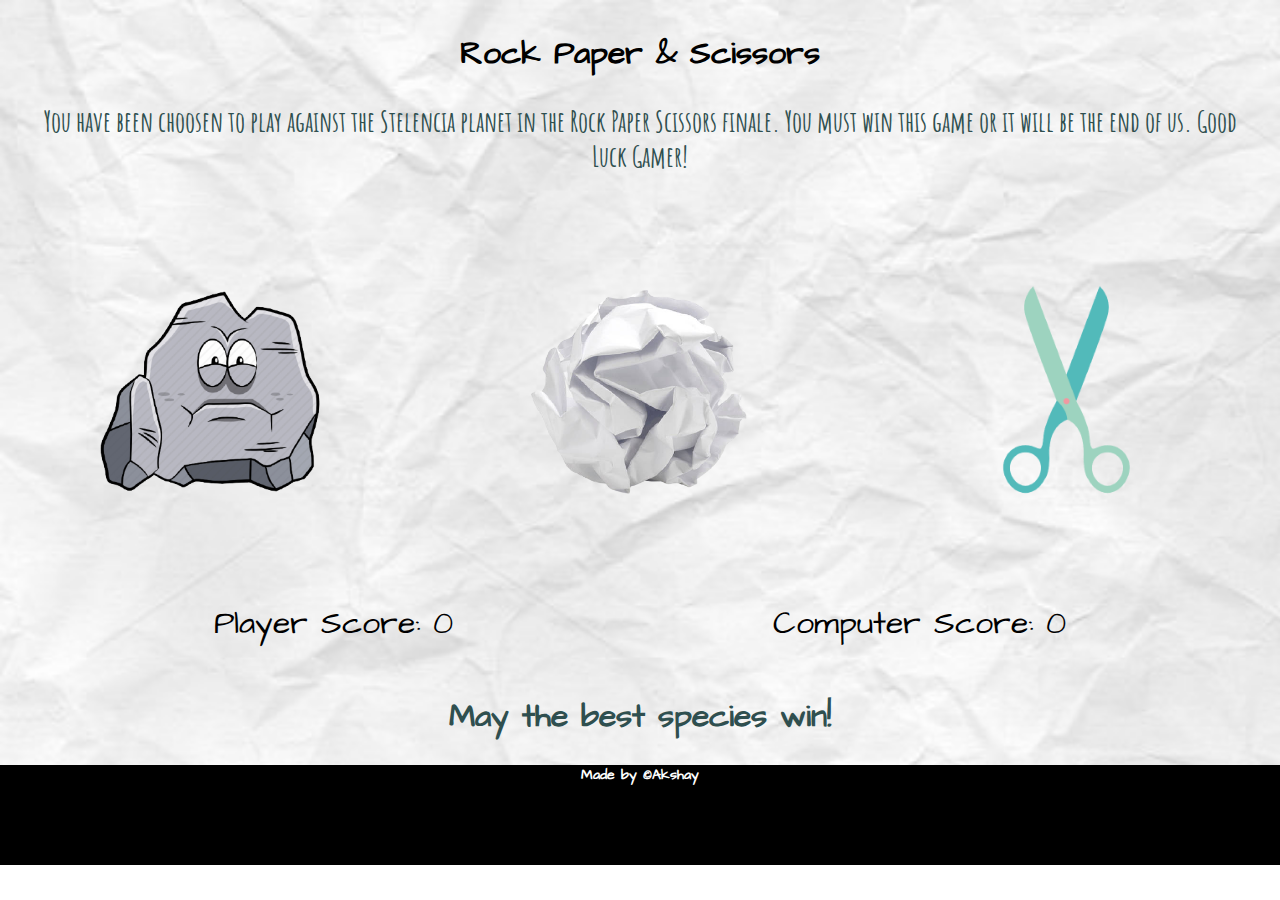
<file: index.html>
<!DOCTYPE html>
<html>
    <head>
        <meta charset="utf-8">
        <meta http-equiv="X-UA-Compatible" content="IE=edge">
        <title></title>
        <meta name="description" content="">
        <meta name="viewport" content="width=device-width, initial-scale=1">
        <link rel="stylesheet" href="css/main.css">
        <link rel="stylesheet" type="text/css" href="//fonts.googleapis.com/css?family=Architects+Daughter|Amatic+SC" />
        </head>
    <body background="images/crumb-ppr.jpg">
        <div class="header1">
            <h1>Rock Paper & Scissors</h1>
        </div>
        <div class="descr">
            <p>You have been choosen to play against the Stelencia planet in the Rock Paper Scissors finale. You must win this game or it will be the end of us. Good Luck Gamer!</p>
        </div>
        <div class="row">
            <div class="column">
                <button class="btn" id="rock">
                     <img src="images/rock.png">
                     <i class="far fa-hand-rock"></i>
                </button>
            </div>
            <div class="column">
                <button class="btn" id="paper"> 
                    <img src="images/paper.png">
                    <i class="far fa-hand-rock"></i>
                </button>
            </div>
            <div class="column">
                <button class="btn" id="scissors"> 
                    <img src="images/scissors.png">
                    <i class="far fa-hand-rock"></i>
                </button>
            </div>
    
        </div> 
        <div class="scoreboard">
            <div class="score">
                <div class="player_s">
                    <p id="player-score">Player: 0</p>
                    <i class="fas fa-hand-paper" id="player-sign"></i>
                </div>
                <div class="computer_s">
                    <p id="comp-score">Computer: 0</p>
                    <i class="fas fa-hand-rock" id="computer-sign"></i>
                </div>
            </div>
            <h2 id="output" class="score-heading">Score</h2>
            </div>
        <div class="footer">
            <h3 class="copy">Made by &copy;Akshay</h3>
        </div>
        <script src="js/main.js"> </script>
    </body>
</html>
</file>
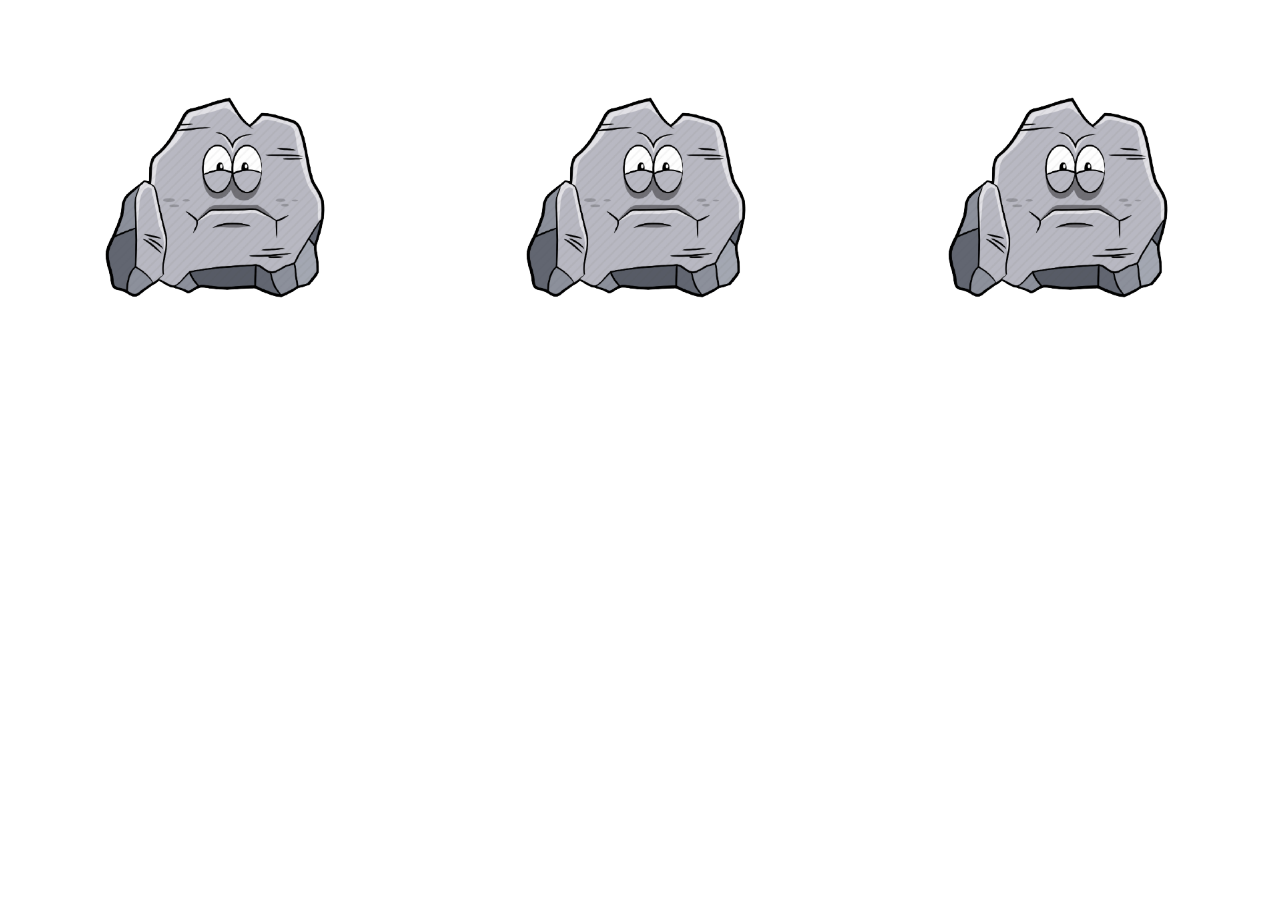
<file: test.html>
<!DOCTYPE html>
<!--[if lt IE 7]>      <html class="no-js lt-ie9 lt-ie8 lt-ie7"> <![endif]-->
<!--[if IE 7]>         <html class="no-js lt-ie9 lt-ie8"> <![endif]-->
<!--[if IE 8]>         <html class="no-js lt-ie9"> <![endif]-->
<!--[if gt IE 8]>      <html class="no-js"> <!--<![endif]-->
<html>
    <head>
        <meta charset="utf-8">
        <meta http-equiv="X-UA-Compatible" content="IE=edge">
        <title></title>
        <meta name="description" content="">
        <meta name="viewport" content="width=device-width, initial-scale=1">
        <link rel="stylesheet" href="css/test.css">
    </head>

    <body>
        <div class="column">
            <button class="image1" id="rock-btn"> <img src="images/rock.png"></button>
            <i class="far fa-hand-rock"></i>
        </div>
        <div class="column">
            <button class="image1" id="rock-btn"> <img src="images/rock.png"></button>
            <i class="far fa-hand-rock"></i>
        </div>
        <div class="column">
            <button class="image1" id="rock-btn"> <img src="images/rock.png"></button>
            <i class="far fa-hand-rock"></i>
        </div>

        
        <script src="" async defer></script>
    </body>
</html>
</file>
<file: css/main.css>
body {
    margin: 0px;
    padding: 0;
    background-repeat: no-repeat;
    background-size: cover;
    font-family: Architects Daughter;
    text-align: center;
    overflow: hidden;
}

.header1{
    flex: auto;
    padding-top: 10px;

}

.header1 h1{
    text-align: center
}

.header1 h1:hover{
    color: darkslategrey;
}

.descr{
    margin-right: 35px;
    margin-left: 35px;
    font-family: Amatic SC;
    font-size: 28px;
    font-weight: bold;
    color: darkslategrey;
    margin-bottom: 0;
}

.column {
    display: flex;
    float: left;
    width: 33.33%;
    justify-content: center;
  }
  
  .row:after {
    content: "";
    display: table;
    clear: both;
  } 

.btn img{
    margin-top: 75px;
    height: 225px;
    overflow: hidden;
    transition: transform .2s;
}

.btn:hover {
    transform: scale(1.2);
}

.btn{
    padding: 0;
    border: none;
    background: none;
}

.score{
    display: flex;
    align-items: center;
    justify-content: center;
    padding: 1rem;
    font-size: 2.4rem
}

.player_s{
    margin-right: 10rem;
}

.player_s p{
    margin-top: 4rem;
    margin-bottom: 2rem;
    font-size: 32px;
}

.computer_s{
    margin-left: 10rem;
}

.computer_s p{
    margin-top: 4rem;
    margin-bottom: 2rem;
    font-size: 32px;
}

.score-heading{
    font-size: 2rem;
    color: darkslategrey;
    margin:0;

}

.scoreboard{
    padding: 1rem;
}

.copy{
    font-size: 14px;
    margin: 0;
    margin-top: 10px;
    text-align: center;
    color: white;
}

.footer{
    margin: 0;
    background-color: black;
    height: 100px;
}
</file>
<file: css/test.css>
.column {
    display: flex;
    float: left;
    width: 33.33%;
    justify-content: center;
  }
  
  .row:after {
    content: "";
    display: table;
    clear: both;
  } 

.image1 img{
    margin-top: 75px;
    height: 225px;
    overflow: hidden;
    transition: transform .2s;
}

.image1:hover {
    transform: scale(1.2);
}

.image1{
    padding: 0;
    border: none;
    background: none;
}
</file>
